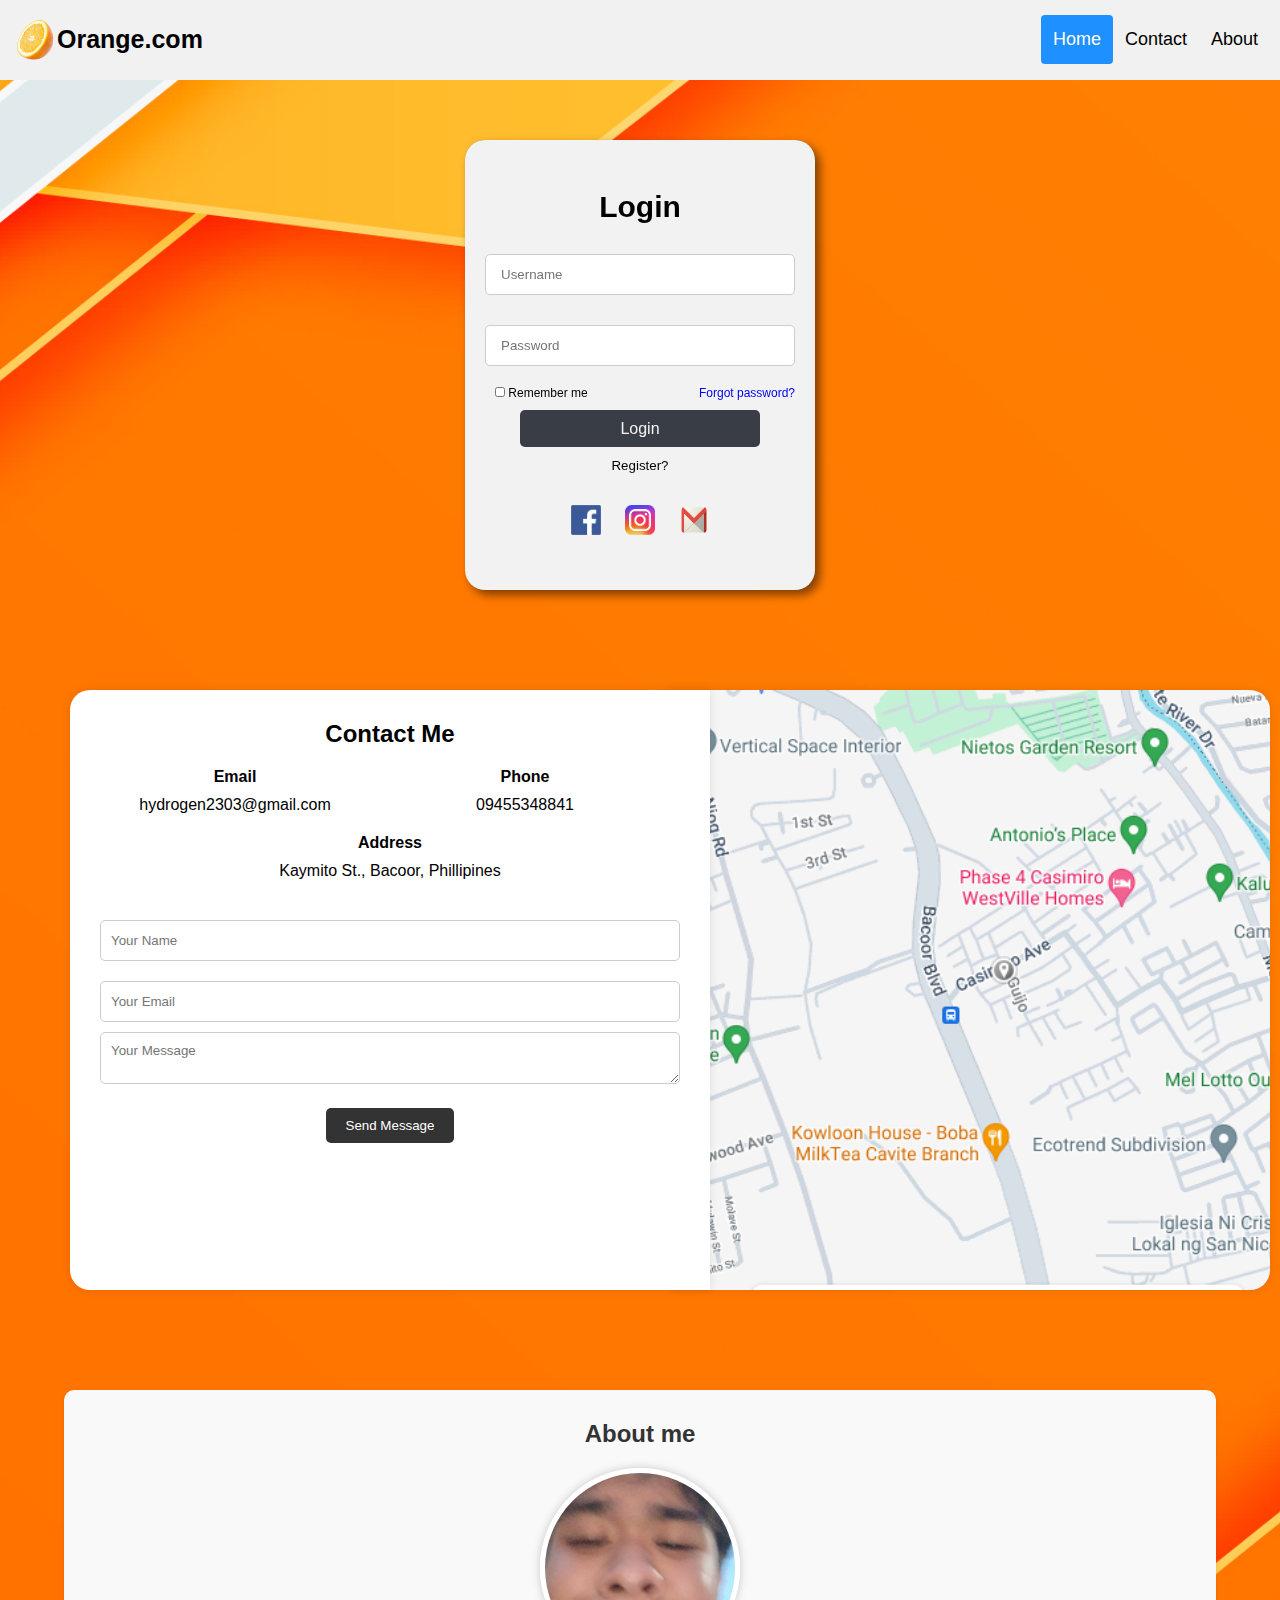
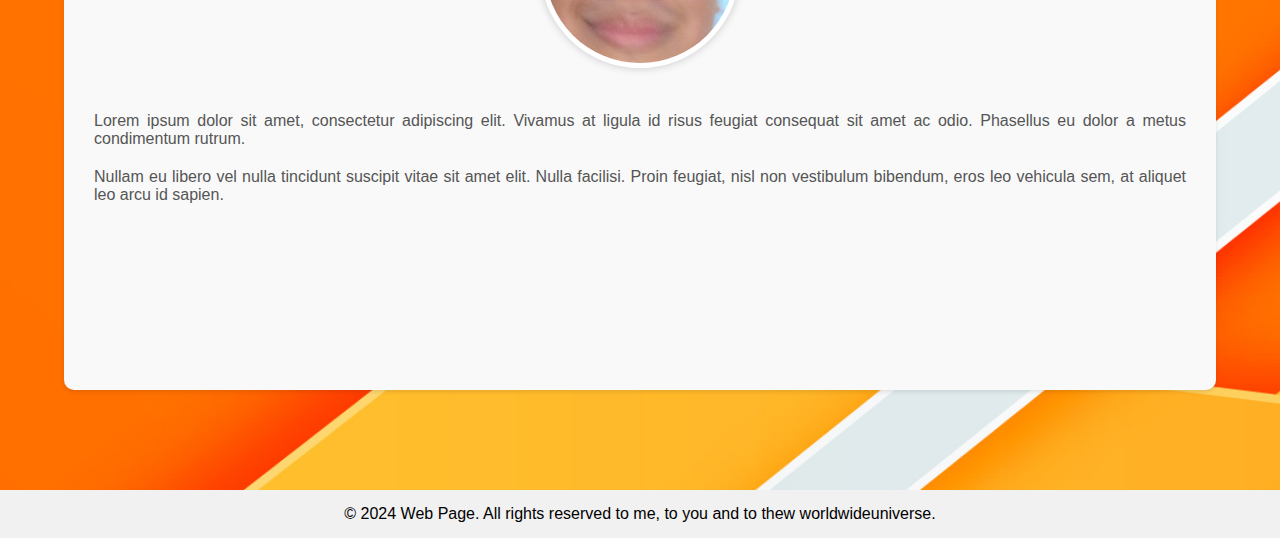
<file: index.html>
<!DOCTYPE html>
<html>
<head>
   <link rel="stylesheet" type="text/css" href="style.css">
   <link rel="icon" type="image/x-icon" href="img/owange.png">
   <meta charset="UTF-8">
    <meta name="viewport" content="width=device-width, initial-scale=1.0">
    <title>Login Form</title>

</head>
<body>
	
<div class="header">
	<img class="pic" src="img/owange.png">
  <a href="index.html" class="logo">Orange.com</a>
  <div class="header-right">
    <a class="active" href="#index">Home</a>
    <a href="#contact">Contact</a>
    <a href="#about">About</a>
  </div>
</div>
<div class="flip-card" id="flipCard">
  <div class="flip-card-inner">

    <div class="flip-card-front">
   
<div class="login-container">
    <h2 style="margin-top:30px;margin-bottom: 20px;font-size: 30px;font-weight: 900;word-spacing: -4px; ">Login</h2>
<form id="loginForm">
      <div class="form-group">
        
        <input type="text" id="username" name="username"placeholder="Username"required>
      </div>
      <div class="form-group">
        
        <input type="password" id="password" name="password" placeholder="Password" required>
      </div>
       <div class="remember-forgot">
                <div class="remember-me">
                    <input type="checkbox" id="remember">
                    <label for="remember">Remember me</label>
                </div>
                <div class="forgot">
                   <a href="https://www.youtube.com/watch?v=xvFZjo5PgG0&ab_channel=Duran" class="forgot-password-link">Forgot password?</a>
                </div>
            </div>
      <div class="form-group">
        <a href="next.html" class="log">Login</a>
      </div>
      <button onclick="flipCard(this.parentNode.parentNode)">Register?</button>
   <div class="social-links">
        <a href="https://www.facebook.com"><img src="img/fb.png" alt="Facebook"></a>
        <a href="https://www.instagram.com"><img src="img/ig.png" alt="Instagram"></a>
        <a href="https://mail.google.com"><img src="img/email.png" alt="Gmail"></a>
    </div>
</form>
 

      </div>
      
</div>

<div class="flip-card-back">
<div class="reg-container">
<h2 style="margin-top:40px;margin-bottom: 40px;font-size: 30px;font-weight: bolder;word-spacing: -1px; ">Create Account</h2>
<hr>
<form id="registrationForm">
	
        <input type="text" id="username" name="username" placeholder="Email" required>
      </div>
      <div class="form-group">
        
        <input type="password" id="password" name="password" placeholder="Enter Password" required>
      </div>
      <div class="form-group">
        
        <input type="password" id="password" name="password" placeholder="Retype Password"required>
      </div>
      <div class="form-group">
        <a href="#" class="reg">Create Account</a>
      </div>
      <button class="button"onclick="flipCard(this.parentNode.parentNode)">Have an account? Login</button>
     
</form>
  </div>
     </div>  
    </div>
  </div>

       <section id="contact" class="contact-block">
        <h2>Contact Me</h2>
        <div class="contact-info">
            <div class="contact-info-item">
                <h4>Email</h4>
                <p>hydrogen2303@gmail.com</p>
            </div>
            <div class="contact-info-item">
                <h4>Phone</h4>
                <p>09455348841</p>
            </div>
            <div class="contact-info-item">
                <h4>Address</h4>
                <p>Kaymito St., Bacoor, Phillipines</p>
            </div>
        </div>
        <form class="contact-form">
            <input type="text" placeholder="Your Name">
            <input type="email" placeholder="Your Email">
            <textarea placeholder="Your Message"></textarea>
            <button type="submit">Send Message</button>
        </form>
        
    </section>

<section class="img">
	
</section>

          <section id="about" class="about-block">
        <h2>About me</h2>

        <div class="image-container">
            <img src="img/piv.jpeg" alt="About me Image">
        </div>

        <div class="text-container">
            <p>Lorem ipsum dolor sit amet, consectetur adipiscing elit. Vivamus at ligula id risus feugiat consequat sit amet ac odio. Phasellus eu dolor a metus condimentum rutrum.</p>
            <p>Nullam eu libero vel nulla tincidunt suscipit vitae sit amet elit. Nulla facilisi. Proin feugiat, nisl non vestibulum bibendum, eros leo vehicula sem, at aliquet leo arcu id sapien.</p>
        </div>
    </section>
     
</div>
    <footer>
        <p>&copy; 2024 Web Page. All rights reserved to me, to you and to thew worldwideuniverse.</p>
    </footer>
    <script>
    function flipCard() {
      const card = document.getElementById('flipCard');
      card.querySelector('.flip-card-inner').classList.toggle('flipped');
    }
      // Wait for 2 seconds and then remove the loader
  setTimeout(function() {
    var loader = document.getElementById('loader');
    if (loader) {
      loader.remove();
    }
  }, 2000);
</script>
</body>
</html>
</file>
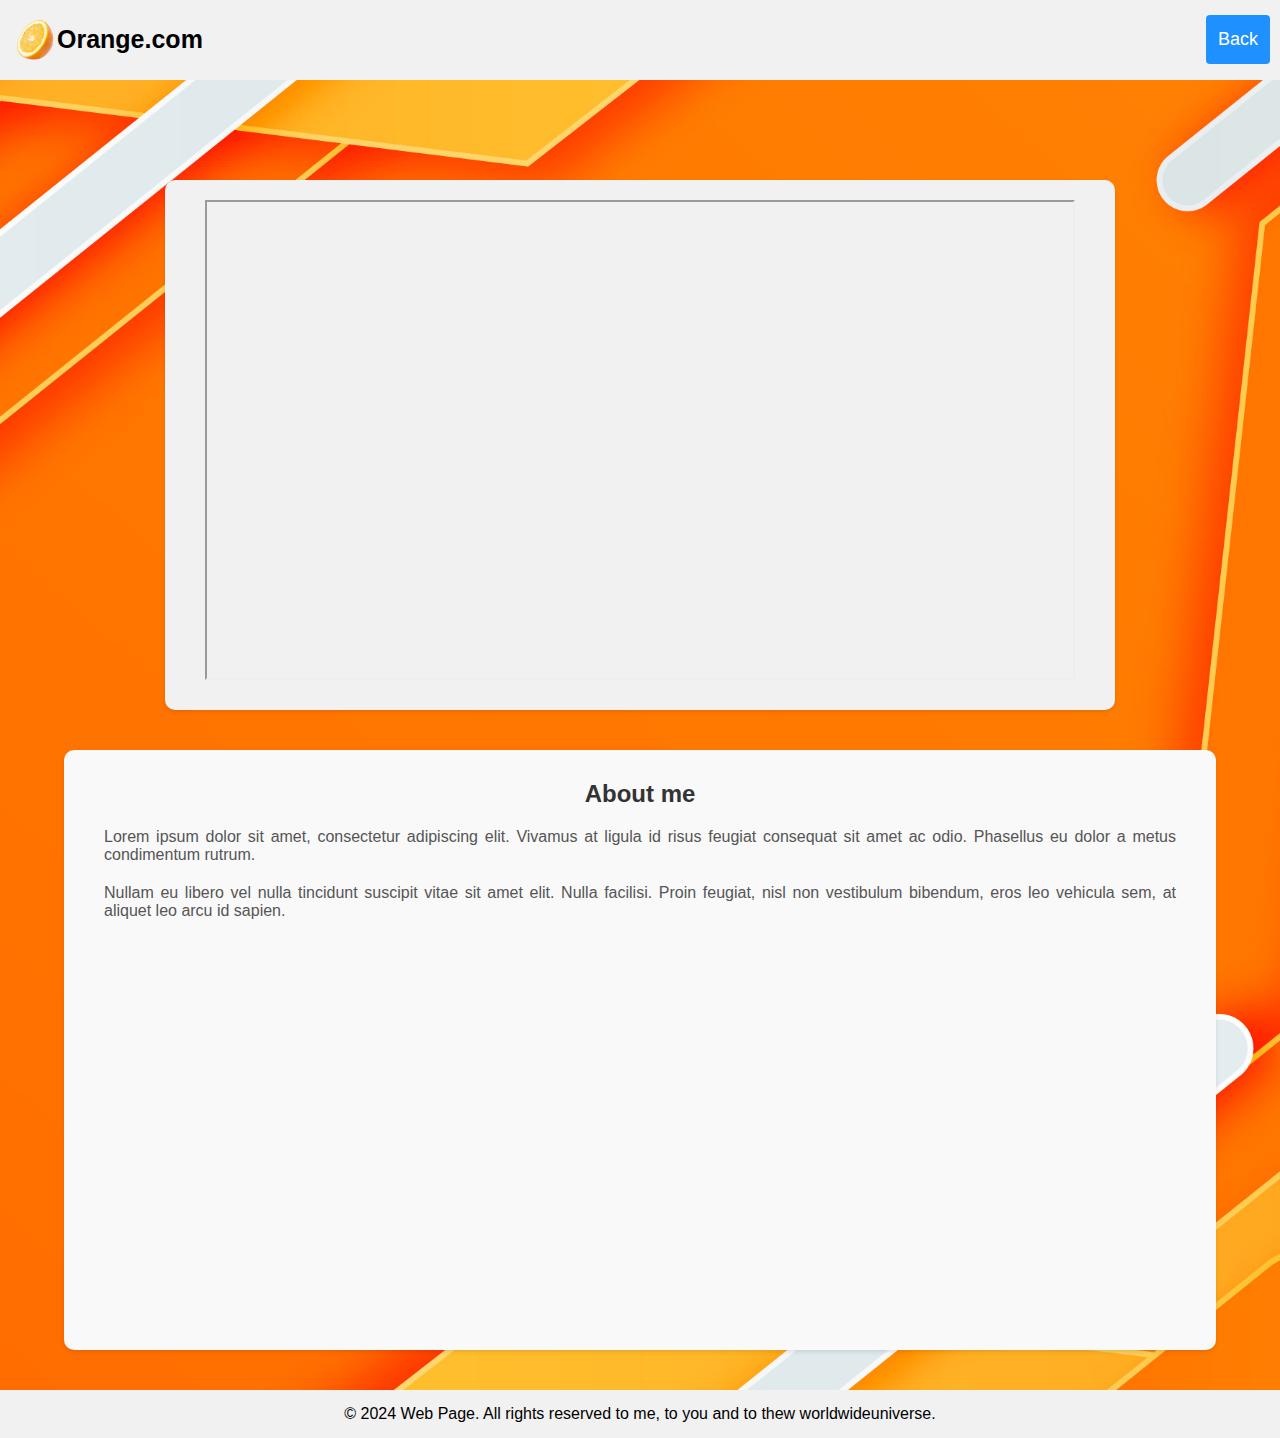
<file: next.html>
<!DOCTYPE html>
<html>
<head>
   <link rel="stylesheet" type="text/css" href="next.css">
   <link rel="icon" type="image/x-icon" href="img/owange.png">
   <meta charset="UTF-8">
    <meta name="viewport" content="width=device-width, initial-scale=1.0">
    <title>Next page</title>

</head>
<body>
  
<div class="header">
    <img class="pic" src="img/owange.png">
  <a href="index.html" class="logo">Orange.com</a>
  <div class="header-right">
    <a class="active" href="index.html">Back</a>

  </div>
</div>

    <section class="vid">
        <h2></h2>
        <div>
            <iframe width="870" height="480"src="https://www.youtube.com/embed/J1Ip2sC_lss?rel=0" frameborder="4" allowfullscreen autoplay></iframe>
       </div>
     </section>
 
          <section id="about" class="about-block">
        <h2>About me</h2>

      <div class="div2">
        <div class="text-container">
            <p>Lorem ipsum dolor sit amet, consectetur adipiscing elit. Vivamus at ligula id risus feugiat consequat sit amet ac odio. Phasellus eu dolor a metus condimentum rutrum.</p>
            <p>Nullam eu libero vel nulla tincidunt suscipit vitae sit amet elit. Nulla facilisi. Proin feugiat, nisl non vestibulum bibendum, eros leo vehicula sem, at aliquet leo arcu id sapien.</p>

   
      </div>
    </section>

    <footer>
        <p>&copy; 2024 Web Page. All rights reserved to me, to you and to thew worldwideuniverse.</p>
    </footer>
    <script>

      // Wait for 2 seconds and then remove the loader
  setTimeout(function() {
    var loader = document.getElementById('loader');
    if (loader) {
      loader.remove();
    }
  }, 2000);
</script>
</body>
</html>
</file>
<file: style.css>
* {
  margin: 0;
  padding: 0;
  box-sizing: border-box;
  font-family: "Poppins", sans-serif;
  transition: 1.5s;
  scroll-behavior: smooth;
}
 body {
      margin: 0;
      align-content: center;
      align-items: center;
      justify-content: center;
      text-align: center;
      font-family: Arial, sans-serif;
      background-image: url('img/bg.jpg');
      /*background-color: #f96d00;*/
      background-size: cover;
      background-position: center;
      scroll-behavior: smooth;


    }




    .flip-card {
      background-color: #0a030357;
      width: 350px;
      height: 450px;
      perspective: 1000px;
      margin: auto;
      margin-top: 60px;
      border-radius: 20px;
      
    }
        section {
        padding: 20px;
        margin: 40px auto;
        margin-top:100px;
        max-width: 90%;
        height: 600px;
        box-shadow: 0 0 10px rgba(0, 0, 0, 0.1);
        scroll-behavior: smooth;
        border-radius: 20px;

    }
    .pic{
    height: 50px;
    float: left;
    margin-right: -15px;
    }
    .flip-card-inner {
      position: relative;
      width: 100%;
      height: 100%;
      text-align: center;
      transition: transform 2s;
      transform-style: preserve-3d;
    }

    .flip-card-inner.flipped {
      transform: rotateY(180deg);
    }

    .flip-card-front,
    .flip-card-back {
      position: absolute;
      width: 100%;
      height: 100%;
      -webkit-backface-visibility: hidden;
      backface-visibility: hidden;
      border-radius: 20px;
      box-shadow: 5px 5px 10px rgba(0, 0, 0, 0.5);
    }

    .flip-card-front {
      background-color: #f2f2f2;
      color: black;
      border-radius: 20px;
      padding: 20px;
 
    }

    .flip-card-back {
      background-color: #f2f2f2;
      color: black;
      transform: rotateY(180deg);
      border-radius: 20px;
      padding: 20px;
      box-shadow: 5px 5px 10px rgba(0, 0, 0, 50%);

    }

    .form-group {
      margin-top: 20px;
    }
    .form-group2 {
      margin-top: 40px;
    }
    .login-container{
      margin-top:; 
    }
    .reg-container;{
      top:50%; 
    }
    .forgot{
  text-decoration:none;
  font-size: 12px;
  margin-top:  10px;
    }
.remember-forgot {
  display: flex;
  justify-content: space-between;
  align-items: center;
  margin-bottom: 20px;
  z-index: 1;
  font-size: 12px;
  margin-top: 10px;
}
input[type="checkbox"] {
  width: 10px; /* Set desired width */
  height: 10px; /* Set desired height */
  border: 2px solid #ccc; /* Border color */
  border-radius: 4px; /* Border radius for rounded corners */
  outline: none; /* Remove default outline */
  cursor: pointer; /* Show pointer cursor on hover */
  margin-left: 10px;

}

.remember-forgot label {
  margin-right: 5px;
  z-index: 1;
}

    input {
    width: 100%;
    height: 41px;
    padding: 0 15px;
    border: 1px solid #ccc;
    border-radius: 5px;
    outline: none;
    margin-top: 10px;

}
    button{
      padding:10px;
      margin-top:10px;
      background-color: transparent;
      border:0px;
      transition: 1.5s;
    }
    button:hover{
      font-size: 15px;
    }
    .reg{

       padding: 10px 100px;
      background-color: #f96d00;
      color: white;
      border: none;
      border-radius: 5px;
      cursor: pointer;
      transition: 1.5s;
    }
    .reg:hover{
      background-color: #222831;
      color:white;

    }
    .log{
      padding: 10px 100px;
      background-color: #393e46;
      color: #f2f2f2;
      border: none;
      border-radius: 5px;
      cursor: pointer;  
      transition: 1.5s;
      margin-top:10px;
    }
    .log:hover{
      background-color: #f2f2f2;
      color:#393e46;
      
    }
    a{
      text-decoration:none;

    }
    .social-links {
  display: flex;
  justify-content: center; /* Center horizontally */
  margin-top: 10px; /* Add margin for spacing */

}

.social-links a {
  display: inline-block; /* Ensures the anchor tags behave like blocks */
  margin: 12px; /* Adjust the margin between icons to 5px */
}

.social-links img {
  width: 30px; /* Adjust the size of the icons as needed */
  height: 30px; /* Adjust the size of the icons as needed */

}
.social-links img:hover {
 opacity: 0.7;
}
.header {
  overflow: hidden;
  background-color: #f1f1f1;
  padding: 15px 10px;
}

/* Style the header links */
.header a {
  float: left;
  color: black;
  text-align: center;
  padding: 12px;
  text-decoration: none;
  font-size: 18px;
  line-height: 25px;
  border-radius: 4px;
  transition: background-color 1.5s;
}

/* Style the logo link (notice that we set the same value of line-height and font-size to prevent the header to increase when the font gets bigger */
.header a.logo {
  font-size: 25px;
  font-weight: bold;
}

/* Change the background color on mouse-over */
.header a:hover {
  opacity: 0.10;
  color: black;
  transition: background-color 0.3s ease;
}

/* Style the active/current link*/
.header a.active {
  background-color: dodgerblue;
  color: white;
}

/* Float the link section to the right */
.header-right {
  float: right;
}

/* Add media queries for responsiveness - when the screen is 500px wide or less, stack the links on top of each other */
.vid{
  background-color: #f1f1f1;
        padding: 20px;
        border-radius: 10px;
        box-shadow: 0 2px 4px rgba(0, 0, 0, 0.1);
        color: white;      
        max-width: 950px;
        max-height:530px;
        

}
    /* Contact Block Styles */
    .contact-block {
        background-color: white;
        padding: 30px;
        max-width: 50%;
        color: black;
        float:left;
        margin-left: 70px;
        border-top-right-radius:0px;
        border-bottom-right-radius: 0px;

    }
    .contact-block h2 {
        color:black;
        margin-bottom: 20px;
    }
    .contact-block p {
        color: black;
        margin-bottom: 10px;
    }
    .contact-block .contact-info {
        display: flex;
        flex-wrap: wrap;
        gap: 20px;
        margin-top: 20px;
    }
    .contact-block .contact-info-item {
        flex-basis: calc(50% - 20px);
    }
    .contact-block .contact-info-item:last-child {
        flex-basis: 100%;
    }
    .contact-block .contact-info-item h4 {
        margin-bottom: 10px;
    }
    .contact-block .contact-info-item p {
        margin-bottom: 0;
    }
    .contact-block .contact-form {
        margin-top: 30px;
    }
    .contact-block .contact-form input,
    .contact-block .contact-form textarea {
        width: 100%;
        padding: 10px;
        margin-bottom: 10px;
        border-radius: 5px;
        border: 1px solid #ccc;
        resize: vertical;

    }
    .contact-block .contact-form button {
        padding: 10px 20px;
        background-color: #333;
        color: #fff;
        border: none;
        border-radius: 5px;
        cursor: pointer;
        transition: background-color 0.3s ease;
    }
    .contact-block .contact-form button:hover {
        background-color: #666;
    }
        /* About Us Block Styles */
    .about-block {
        background-color: #f9f9f9;
        padding: 30px;
        border-radius: 10px;
        box-shadow: 0 2px 4px rgba(0, 0, 0, 0.1);

    }
    .about-block h2 {
        color: #333;
        margin-bottom: 20px;
    }
    .about-block p {
        color: #555;
        margin-bottom: 20px;
    }
    .about-block .image-container {
        text-align: center;
    }
    .about-block .image-container img {
        border-radius: 50%;
        width: 200px;
        height: 200px;
        object-fit: cover;
        border: 5px solid #fff;
        box-shadow: 0 0 10px rgba(0, 0, 0, 0.2);
    }
    .about-block .text-container {
        text-align: justify;
        margin-top: 40px;
    }
       footer {
        background-color: #f1f1f1;
        color: black;
        text-align: center;
        padding: 15px 100px;
        margin-top: 100px;
    }
    .img{
      background-image: url('img/cap.PNG');
     background-size: cover;
      background-position: center;
      margin-right: 70px;
      width: 600px;
      margin-left: 670px;
      border-top-left-radius:0px;
      border-bottom-left-radius: 0px;
      transition: 1.5s;

    }
    .img:hover{
       z-index: 1000;
       transition: 1.5s;
       justify-content: center;
       align-content: center;
      
           }
  
    @media screen and (max-width: 720px) {
  .header a {
    float: none;
    display: block;
    text-align: left;
  }
  .header-right {
    float: none;
  }
  .contact-block {
        background-color: white;
        padding: 30px;
        border-radius: 10px;
        
        max-width: 370px;
        color:black;
        border-top-right-radius:20px;
        border-bottom-right-radius: 20px;
        float: none;
        margin-left: 60px;

    }
      .contact-block .contact-info {
        
       text-align: center;
        margin-top: 20px;
    }
        .contact-block .contact-info-item {
     text-align: left;
    }
    .contact-block .contact-info-item:last-child {
    text-align: left;
    }
   iframe {
            width: 450px; /* Adjust width as needed */
            height: 300px; /* Adjust height as needed */
            margin:auto;

        }
  .vid{
      width: 500px; /* Adjust width as needed */
      height: 350px; 
  }
      .img{
      background-image: url('img/cap.PNG');
     background-size: cover;
      background-position: center;
      margin-right: 25px;
      width: 300px;
      margin-left: 130px;
      border-top-left-radius:20px;
      border-bottom-left-radius: 20px;
      display: none;

}
.img:hover{
    z-index: 1000;
     width: 400px;

}
}
</file>
<file: next.css>
* {
  margin: 0;
  padding: 0;
  box-sizing: border-box;
  font-family: "Poppins", sans-serif;
  transition: 1.5s;
  scroll-behavior: smooth;
}
 body {
      margin: 0;
      align-content: center;
      align-items: center;
      justify-content: center;
      text-align: center;
      font-family: Arial, sans-serif;
      background-image: url('img/bg.jpg');
      /*background-color: #f96d00;*/
      background-size: cover;
      background-position: center;
      scroll-behavior: smooth;

    }
  

 
    .flip-card {
      background-color: #0a030357;
      width: 350px;
      height: 450px;
      perspective: 1000px;
      margin: auto;
      margin-top: 60px;
      border-radius: 20px;
      
    }
        section {
        padding: 20px;
        margin: 40px auto;
        margin-top:100px;
        max-width: 90%;
        height: 600px;
        box-shadow: 0 0 10px rgba(0, 0, 0, 0.1);
        scroll-behavior: smooth;
        border-radius: 20px;

    }
    .pic{
    height: 50px;
    float: left;
    margin-right: -15px;
    }
    .flip-card-inner {
      position: relative;
      width: 100%;
      height: 100%;
      text-align: center;
      transition: transform 2s;
      transform-style: preserve-3d;
    }

    .flip-card-inner.flipped {
      transform: rotateY(180deg);
    }

    .flip-card-front,
    .flip-card-back {
      position: absolute;
      width: 100%;
      height: 100%;
      -webkit-backface-visibility: hidden;
      backface-visibility: hidden;
      border-radius: 20px;
      box-shadow: 5px 5px 10px rgba(0, 0, 0, 0.5);
    }

    .flip-card-front {
      background-color: #f2f2f2;
      color: black;
      border-radius: 20px;
      padding: 20px;
 
    }

    .flip-card-back {
      background-color: #f2f2f2;
      color: black;
      transform: rotateY(180deg);
      border-radius: 20px;
      padding: 20px;
      box-shadow: 5px 5px 10px rgba(0, 0, 0, 50%);

    }

    .form-group {
      margin-top: 20px;
    }
    .form-group2 {
      margin-top: 40px;
    }
    .login-container{
      margin-top:; 
    }
    .reg-container;{
      top:50%; 
    }
    .forgot{
  text-decoration:none;
  font-size: 12px;
  margin-top:  10px;
    }
.remember-forgot {
  display: flex;
  justify-content: space-between;
  align-items: center;
  margin-bottom: 20px;
  z-index: 1;
  font-size: 12px;
  margin-top: 10px;
}
input[type="checkbox"] {
  width: 10px; /* Set desired width */
  height: 10px; /* Set desired height */
  border: 2px solid #ccc; /* Border color */
  border-radius: 4px; /* Border radius for rounded corners */
  outline: none; /* Remove default outline */
  cursor: pointer; /* Show pointer cursor on hover */
  margin-left: 10px;

}

.remember-forgot label {
  margin-right: 5px;
  z-index: 1;
}

    input {
    width: 100%;
    height: 41px;
    padding: 0 15px;
    border: 1px solid #ccc;
    border-radius: 5px;
    outline: none;
    margin-top: 10px;

}
    button{
      padding:10px;
      margin-top:10px;
      background-color: transparent;
      border:0px;
      transition: 1.5s;
    }
    button:hover{
      font-size: 15px;
    }
    .reg{

       padding: 10px 100px;
      background-color: #f96d00;
      color: white;
      border: none;
      border-radius: 5px;
      cursor: pointer;
      transition: 1.5s;
    }
    .reg:hover{
      background-color: #222831;
      color:white;

    }
    .log{
      padding: 10px 100px;
      background-color: #393e46;
      color: #f2f2f2;
      border: none;
      border-radius: 5px;
      cursor: pointer;  
      transition: 1.5s;
      margin-top:10px;
    }
    .log:hover{
      background-color: #f2f2f2;
      color:#393e46;
      
    }
    a{
      text-decoration:none;

    }
    .social-links {
  display: flex;
  justify-content: center; /* Center horizontally */
  margin-top: 10px; /* Add margin for spacing */

}

.social-links a {
  display: inline-block; /* Ensures the anchor tags behave like blocks */
  margin: 12px; /* Adjust the margin between icons to 5px */
}

.social-links img {
  width: 30px; /* Adjust the size of the icons as needed */
  height: 30px; /* Adjust the size of the icons as needed */

}
.social-links img:hover {
 opacity: 0.7;
}
.header {
  overflow: hidden;
  background-color: #f1f1f1;
  padding: 15px 10px;
}

/* Style the header links */
.header a {
  float: left;
  color: black;
  text-align: center;
  padding: 12px;
  text-decoration: none;
  font-size: 18px;
  line-height: 25px;
  border-radius: 4px;
  transition: background-color 1.5s;
}

/* Style the logo link (notice that we set the same value of line-height and font-size to prevent the header to increase when the font gets bigger */
.header a.logo {
  font-size: 25px;
  font-weight: bold;
}

/* Change the background color on mouse-over */
.header a:hover {
  opacity: 0.10;
  color: black;
  transition: background-color 0.3s ease;
}

/* Style the active/current link*/
.header a.active {
  background-color: dodgerblue;
  color: white;
}

/* Float the link section to the right */
.header-right {
  float: right;
}

/* Add media queries for responsiveness - when the screen is 500px wide or less, stack the links on top of each other */
.vid{
  background-color: #f1f1f1;
        padding: 20px;
        border-radius: 10px;
        box-shadow: 0 2px 4px rgba(0, 0, 0, 0.1);
        color: white;      
        max-width: 950px;
        max-height:530px;

}
    /* Contact Block Styles */
    .contact-block {
        background-color: white;
        padding: 30px;
        max-width: 50%;
        color: black;
        float:left;
        margin-left: 70px;
        border-top-right-radius:0px;
        border-bottom-right-radius: 0px;

    }
    .contact-block h2 {
        color:black;
        margin-bottom: 20px;
    }
    .contact-block p {
        color: black;
        margin-bottom: 10px;
    }
    .contact-block .contact-info {
        display: flex;
        flex-wrap: wrap;
        gap: 20px;
        margin-top: 20px;
    }
    .contact-block .contact-info-item {
        flex-basis: calc(50% - 20px);
    }
    .contact-block .contact-info-item:last-child {
        flex-basis: 100%;
    }
    .contact-block .contact-info-item h4 {
        margin-bottom: 10px;
    }
    .contact-block .contact-info-item p {
        margin-bottom: 0;
    }
    .contact-block .contact-form {
        margin-top: 30px;
    }
    .contact-block .contact-form input,
    .contact-block .contact-form textarea {
        width: 100%;
        padding: 10px;
        margin-bottom: 10px;
        border-radius: 5px;
        border: 1px solid #ccc;
        resize: vertical;

    }
    .contact-block .contact-form button {
        padding: 10px 20px;
        background-color: #333;
        color: #fff;
        border: none;
        border-radius: 5px;
        cursor: pointer;
        transition: background-color 0.3s ease;
    }
    .contact-block .contact-form button:hover {
        background-color: #666;
    }
        /* About Us Block Styles */
    .about-block {
        background-color: #f9f9f9;
        padding: 30px;
        border-radius: 10px;
        box-shadow: 0 2px 4px rgba(0, 0, 0, 0.1);
        margin-top: 30px;
      }
    .about-block h2 {
        color: #333;
        margin-bottom: 20px;
    }
    .about-block p {
        color: #555;
        margin-bottom: 20px;
    }
    .about-block .image-container {
        text-align: center;
    }
    .about-block .image-container img {
        border-radius: 50%;
        width: 200px;
        height: 200px;
        object-fit: cover;
        border: 5px solid #fff;
        box-shadow: 0 0 10px rgba(0, 0, 0, 0.2);
    }
    .about-block .text-container {
        text-align: justify;
      
         justify-content: space-between;
         margin:10px;
    }
       footer {
        background-color: #f1f1f1;
        color: black;
        text-align: center;
        padding: 15px 0;
    }
    .img{
      background-image: url('img/cap.PNG');
     background-size: cover;
      background-position: center;
      margin-right: 70px;
      width: 600px;
      margin-left: 670px;
      border-top-left-radius:0px;
      border-bottom-left-radius: 0px;
      position: absolute;
      bottom: 10px;
    }
    .imm{
 

    }
    @media screen and (max-width: 720px) {
  .header a {
    float: none;
    display: block;
    text-align: left;
  }
  .header-right {
    float: none;
  }
  .contact-block {
        background-color: white;
        padding: 30px;
        border-radius: 10px;
        
        max-width: 370px;
        color:black;
        border-top-right-radius:20px;
        border-bottom-right-radius: 20px;

    }
      .contact-block .contact-info {
        
       text-align: center;
        margin-top: 20px;
    }
        .contact-block .contact-info-item {
     text-align: left;
    }
    .contact-block .contact-info-item:last-child {
    text-align: left;
    }
   iframe {
            width: 450px; /* Adjust width as needed */
            height: 300px; /* Adjust height as needed */
            margin:auto;

        }
  .vid{
      width: 500px; /* Adjust width as needed */
      height: 350px; 
  }
      .img{
      background-image: url('img/cap.PNG');
     background-size: cover;
      background-position: center;
      margin-right: 70px;
      width: 370px;
      margin-left: 200px;
      border-top-left-radius:20px;
      border-bottom-left-radius: 20px;

}
.img:hover{
    z-index: 1000;
   

}
}
</file>
